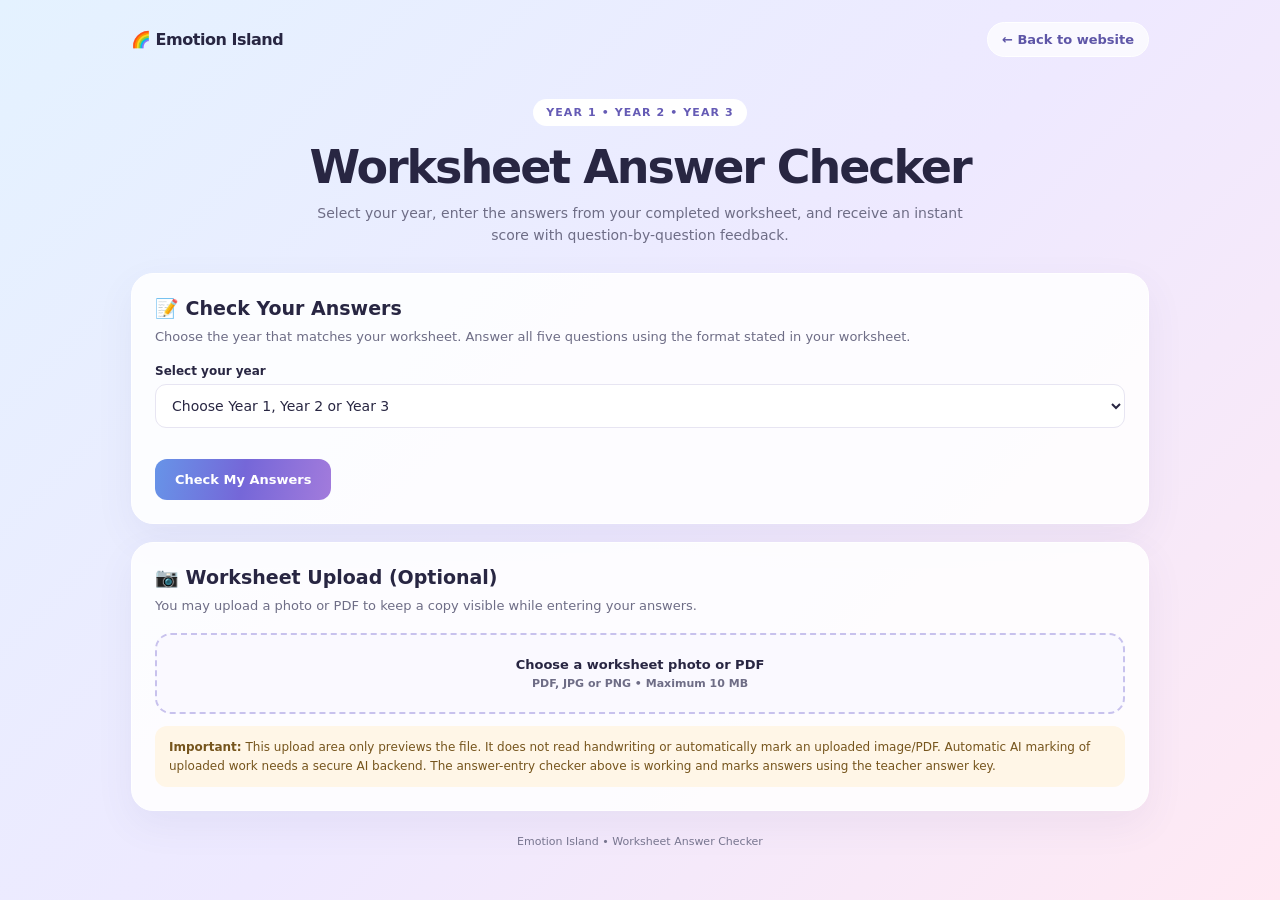
<file: ai-checker.html>
<!DOCTYPE html>
<html lang="en">
<head>
<meta charset="UTF-8">
<meta name="viewport" content="width=device-width, initial-scale=1.0">
<meta name="theme-color" content="#edf0ff">
<title>Emotion Island | Worksheet Answer Checker</title>
<style>
:root{--ink:#282642;--muted:#6e6d86;--purple:#7567d8;--blue:#6794e8;--pink:#e99bc8;--line:#e7e5f2}
*{box-sizing:border-box}
body{margin:0;min-height:100vh;font-family:system-ui,-apple-system,"Segoe UI",sans-serif;color:var(--ink);background:linear-gradient(135deg,#e4f2ff,#eee9ff 52%,#ffe9f3)}
.wrap{max-width:1050px;margin:auto;padding:22px 16px 50px}
nav{display:flex;justify-content:space-between;align-items:center;gap:12px;margin-bottom:22px}
.brand{font-weight:850;letter-spacing:-.03em}
.back{color:#5e56a7;text-decoration:none;background:#ffffffb8;border:1px solid #fff;border-radius:99px;padding:9px 14px;font-size:13px;font-weight:700}
.hero{text-align:center;padding:20px 8px 26px}
.tag{display:inline-block;background:#fff;color:#655bb5;border-radius:99px;padding:7px 13px;font-size:11px;font-weight:800;letter-spacing:.1em}
h1{font-size:clamp(30px,5vw,46px);letter-spacing:-.045em;margin:14px 0 8px}
.hero p{max-width:680px;margin:auto;color:var(--muted);line-height:1.6;font-size:14px}
.card{background:#ffffffdf;border:1px solid white;border-radius:22px;padding:23px;box-shadow:0 14px 38px #57518b12;margin-bottom:18px}
h2{font-size:19px;margin:0 0 7px}
.desc{font-size:13px;color:var(--muted);line-height:1.55;margin:0 0 17px}
label{display:block;font-size:12px;font-weight:750;margin:14px 0 6px}
select,input[type=text]{width:100%;border:1px solid var(--line);border-radius:11px;padding:12px;font:inherit;font-size:14px;background:#fff;color:var(--ink)}
select:focus,input:focus{outline:2px solid #c9c1ff;outline-offset:1px}
.question-grid{display:grid;grid-template-columns:repeat(2,minmax(0,1fr));gap:12px}
.question{background:#faf9ff;border:1px solid var(--line);border-radius:14px;padding:13px}
.question label{margin:0 0 7px;font-size:13px}
.question small{display:block;color:var(--muted);font-size:11px;line-height:1.4;margin-bottom:8px}
button,.primary-link{display:inline-block;margin-top:16px;padding:13px 20px;border:0;border-radius:12px;background:linear-gradient(100deg,var(--blue),var(--purple),#a27bdc);color:white;font:inherit;font-size:13px;font-weight:800;cursor:pointer;text-decoration:none}
button:hover,.primary-link:hover{filter:brightness(1.04)}
.result{display:none;margin-top:16px;padding:16px;border-radius:14px;background:#f8f7ff;border:1px solid var(--line)}
.score{font-size:25px;font-weight:850;color:#5e56a7;margin:0 0 8px}
.result-list{display:grid;gap:8px}
.result-item{font-size:13px;line-height:1.5;padding:9px 11px;border-radius:10px;background:white}
.correct{border-left:4px solid #55a878}
.incorrect{border-left:4px solid #df8a8a}
.upload{border:2px dashed #c8c2ed;border-radius:16px;background:#faf9ff;padding:22px 12px;text-align:center;cursor:pointer}
.upload:hover{background:#f0efff;border-color:var(--purple)}
.upload b{display:block;font-size:13px}
.upload span{display:block;color:var(--muted);font-size:11px;margin-top:5px}
input[type=file]{display:none}
.fileinfo,.preview,.status{display:none;margin-top:11px;padding:11px;border-radius:11px;font-size:12px;line-height:1.5;overflow-wrap:anywhere}
.fileinfo{background:#f1efff;color:#514b91}
.preview{border:1px solid var(--line);background:white}
.preview img{display:block;max-width:100%;max-height:260px;margin:auto}
.preview iframe{width:100%;height:260px;border:0}
.status{display:block;background:#fff6e7;color:#825d22}
.notice{padding:12px 14px;border-radius:12px;background:#fff6e7;color:#76551d;font-size:12px;line-height:1.55;margin-top:12px}
footer{text-align:center;color:#77758f;font-size:11px;margin-top:24px}
@media(max-width:700px){.question-grid{grid-template-columns:1fr}.card{padding:18px}.wrap{padding:16px 12px 35px}.hero{padding:15px 3px 23px}nav{align-items:flex-start}.back{white-space:nowrap}}
</style>
</head>
<body>
<div class="wrap">
<nav><div class="brand">🌈 Emotion Island</div><a class="back" href="index.html#ai-checker">← Back to website</a></nav>
<header class="hero">
<div class="tag">YEAR 1 • YEAR 2 • YEAR 3</div>
<h1>Worksheet Answer Checker</h1>
<p>Select your year, enter the answers from your completed worksheet, and receive an instant score with question-by-question feedback.</p>
</header>

<section class="card">
<h2>📝 Check Your Answers</h2>
<p class="desc">Choose the year that matches your worksheet. Answer all five questions using the format stated in your worksheet.</p>
<label for="year">Select your year</label>
<select id="year">
<option value="">Choose Year 1, Year 2 or Year 3</option>
<option value="1">Year 1 – Recognising feelings</option>
<option value="2">Year 2 – Describing feelings</option>
<option value="3">Year 3 – Explaining feelings and reasons</option>
</select>
<div id="questions" class="question-grid" style="margin-top:15px"></div>
<button id="check" type="button" disabled>Check My Answers</button>
<div id="result" class="result" aria-live="polite"></div>
</section>

<section class="card">
<h2>📷 Worksheet Upload (Optional)</h2>
<p class="desc">You may upload a photo or PDF to keep a copy visible while entering your answers.</p>
<label class="upload" for="file"><b>Choose a worksheet photo or PDF</b><span>PDF, JPG or PNG • Maximum 10 MB</span></label>
<input id="file" type="file" accept=".pdf,.jpg,.jpeg,.png,application/pdf,image/jpeg,image/png">
<div id="fileinfo" class="fileinfo"></div>
<div id="preview" class="preview"></div>
<div class="notice"><strong>Important:</strong> This upload area only previews the file. It does not read handwriting or automatically mark an uploaded image/PDF. Automatic AI marking of uploaded work needs a secure AI backend. The answer-entry checker above is working and marks answers using the teacher answer key.</div>
</section>
<footer>Emotion Island • Worksheet Answer Checker</footer>
</div>

<script>
const answerKey = {
  "1": [
    {answer:"a", note:"The correct option is a) happy."},
    {answer:"right", note:"The statement is correct: the girl is sad."},
    {answer:"a", note:"The correct option is a) scared."},
    {answer:"wrong", note:"Mia is happy, not angry."},
    {answer:"angry", note:"Tom feels angry."}
  ],
  "2": [
    {answer:"a", note:"The correct option is a) He is tired."},
    {answer:"c", note:"The correct option is c) She is happy."},
    {answer:"right", note:"The statement is correct: Sam is excited."},
    {answer:"wrong", note:"Lily is scared, not tired."},
    {answer:"sad", note:"Anna is sad."}
  ],
  "3": [
    {answer:"a", note:"The correct option is a) he is going on a school trip tomorrow."},
    {answer:"b", note:"The correct option is b) she must read aloud in front of the class."},
    {answer:"right", note:"The statement is correct: Ali is surprised."},
    {answer:"wrong", note:"Ali is disappointed, not excited."},
    {answer:"worried", note:"Amy is worried because her kitten is missing."}
  ]
};

const questionHints = {
  "1": ["Multiple choice: enter a, b or c.","Right or Wrong: enter Right or Wrong.","Multiple choice: enter a, b or c.","Right or Wrong: enter Right or Wrong.","Short answer: enter ONE word."],
  "2": ["Multiple choice: enter a, b or c.","Multiple choice: enter a, b or c.","Right or Wrong: enter Right or Wrong.","Right or Wrong: enter Right or Wrong.","Short answer: enter ONE word."],
  "3": ["Multiple choice: enter a, b or c.","Multiple choice: enter a, b or c.","Right or Wrong: enter Right or Wrong.","Right or Wrong: enter Right or Wrong.","Short answer: enter ONE word."]
};

const yearSelect = document.getElementById("year");
const questions = document.getElementById("questions");
const checkButton = document.getElementById("check");
const result = document.getElementById("result");

function renderQuestions(){
  const year = yearSelect.value;
  result.style.display = "none";
  questions.innerHTML = "";
  checkButton.disabled = !year;
  if(!year) return;
  for(let i=0;i<5;i++){
    const box = document.createElement("div");
    box.className = "question";
    const label = document.createElement("label");
    label.htmlFor = "answer"+(i+1);
    label.textContent = "Question "+(i+1);
    const hint = document.createElement("small");
    hint.textContent = questionHints[year][i];
    const input = document.createElement("input");
    input.type = "text";
    input.id = "answer"+(i+1);
    input.autocomplete = "off";
    input.placeholder = "Type your answer";
    input.maxLength = 80;
    box.append(label,hint,input);
    questions.appendChild(box);
  }
}
yearSelect.addEventListener("change",renderQuestions);

function normalise(value){
  return value.trim().toLowerCase().replace(/\s+/g," ");
}
checkButton.addEventListener("click",()=>{
  const year = yearSelect.value;
  if(!year) return;
  const entries = answerKey[year];
  let score = 0;
  const feedback = [];
  entries.forEach((item,index)=>{
    const entered = normalise(document.getElementById("answer"+(index+1)).value);
    const expected = normalise(item.answer);
    const isCorrect = entered === expected;
    if(isCorrect) score++;
    feedback.push(`<div class="result-item ${isCorrect?"correct":"incorrect"}"><strong>Question ${index+1}: ${isCorrect?"Correct ✓":"Not quite ✗"}</strong><br>${isCorrect?"Well done!":item.note}</div>`);
  });
  result.innerHTML = `<p class="score">${score} / 5 marks</p><p style="font-size:13px;margin:0 0 12px">${score===5?"Excellent work! You collected all five stars.":score>=3?"Good effort! Review the answers and try again.":"Keep practising. Read each question carefully and try again."}</p><div class="result-list">${feedback.join("")}</div>`;
  result.style.display = "block";
  result.scrollIntoView({behavior:"smooth",block:"nearest"});
});

const fileInput = document.getElementById("file");
const fileInfo = document.getElementById("fileinfo");
const preview = document.getElementById("preview");
fileInput.addEventListener("change",()=>{
  const file = fileInput.files[0];
  if(!file) return;
  const allowed = ["application/pdf","image/jpeg","image/png"];
  if(!allowed.includes(file.type)){alert("Please upload a PDF, JPG or PNG file.");fileInput.value="";return;}
  if(file.size>10*1024*1024){alert("The file is larger than 10 MB. Please choose a smaller file.");fileInput.value="";return;}
  fileInfo.style.display="block";
  fileInfo.textContent = `Selected: ${file.name} (${(file.size/1024/1024).toFixed(2)} MB)`;
  preview.style.display="block";
  preview.innerHTML="";
  const url = URL.createObjectURL(file);
  if(file.type==="application/pdf"){
    const frame=document.createElement("iframe");
    frame.src=url;
    frame.title="Worksheet PDF preview";
    preview.appendChild(frame);
  }else{
    const img=document.createElement("img");
    img.src=url;
    img.alt="Uploaded worksheet preview";
    preview.appendChild(img);
  }
});
</script>
</body>
</html>
</file>
